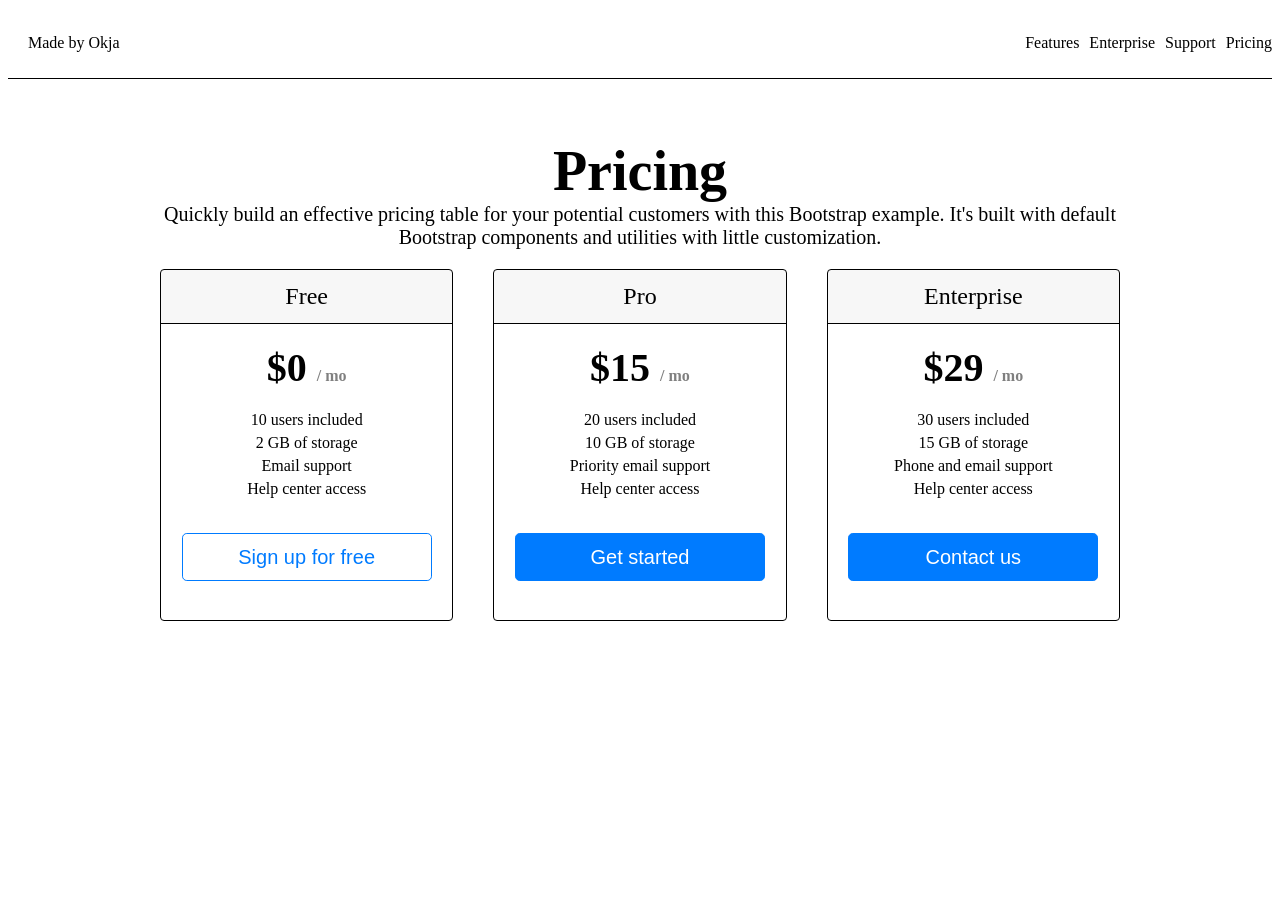
<file: 테크보이워니 강의/index.html>
<!DOCTYPE html>
<html lang="en">
<head>
    <meta charset="UTF-8">
    <meta name="viewport" content="width=device-width, initial-scale=1.0">
    <title>Markup-Pricing</title>
    <link rel="stylesheet" href="./style(1).css">
</head>
<body>
    <div class="nav">
        <div class="company-name">
            Made by Okja
        </div>
        <div class="nav-right-items">
            <div class="nav-item">Features</div>
            <div class="nav-item">Enterprise</div>
            <div class="nav-item">Support</div>
            <div class="nav-item">Pricing</div>
        </div>
    </div>
    <div class="main">
        <div class="title">
            Pricing
        </div>
        <div class="subtitle">
            Quickly build an effective pricing table for your potential customers with this Bootstrap example. It's built with default Bootstrap components and utilities with little customization.
        </div>
        <div class="prices">
            <div class="price-item">
                <div class="price-item-title">
                    Free
                </div>
                <div class="price-item-price">
                    $0 <span class="price-item-month">/ mo</span>
                </div>
                <div class="price-item-detail">
                    10 users included
                </div>
                <div class="price-item-detail">
                    2 GB of storage
                </div>
                <div class="price-item-detail">
                    Email support
                </div>
                <div class="price-item-detail">
                    Help center access
                </div>
                <button class="price-item-button">
                    Sign up for free
                </button>
            </div>
            <div class="price-item">
                <div class="price-item-title">
                    Pro
                </div>
                <div class="price-item-price">
                    $15 <span class="price-item-month">/ mo</span>
                </div>
                <div class="price-item-detail">
                    20 users included
                </div>
                <div class="price-item-detail">
                    10 GB of storage
                </div>
                <div class="price-item-detail">
                    Priority email support
                </div>
                <div class="price-item-detail">
                    Help center access
                </div>
                <button class="price-item-button price-item-button--active">
                    Get started
                </button>
            </div>
            <div class="price-item">
                <div class="price-item-title">
                    Enterprise
                </div>
                <div class="price-item-price">
                    $29 <span class="price-item-month">/ mo</span>
                </div>
                <div class="price-item-detail">
                    30 users included
                </div>
                <div class="price-item-detail">
                    15 GB of storage
                </div>
                <div class="price-item-detail">
                    Phone and email support
                </div>
                <div class="price-item-detail">
                    Help center access
                </div>
                <button class="price-item-button price-item-button--active">
                    Contact us
                </button>
            </div>
        </div>
    </div>    
</body>
</html>
</file>
<file: 테크보이워니 강의/style(1).css>
.nav {
    height: 70px;
    border-bottom: 1px solid black;
    display: flex;
    align-items: center;
}

.nav-right-items {
    display: flex;
    margin-left: auto;
}

.nav-item {
    margin-left: 10px;
}

.company-name {
    margin-left: 20px;
}

.title {
    text-align: center;
    font-size: 3.5rem;
    font-weight: bold;
}

.subtitle {
    text-align: center;
    font-size: 1.25rem;
    font-weight: 300;
}

.main {
    width: 1000px;
    margin: 0 auto;
    margin-top: 60px;
}

.prices {
    display: flex;
}

.price-item {
    width: 300px;
    height: 350px;
    border: 1px solid black;
    margin: 20px;
    border-radius: 4px;
    text-align: center;
}

.price-item-title {
    font-size: 1.5rem;
    background-color: rgba(0,0,0,.03);
    text-align: center;
    height: 53px;
    line-height: 53px;
    border-bottom: 1px solid black;
}

.price-item-price {
    font-size: 2.5rem;
    font-weight: bold;
    padding: 20px;
}

.price-item-button {
    width: 250px;
    padding: .5rem 1rem;
    font-size: 1.25rem;
    line-height: 1.5;
    border: 1px solid rgba(0,0,0,.125);
    border-radius: .3rem;
    color: #007bff;
    background-color: transparent;
    background-image: none;
    border-color: #007bff;
    margin-top: 30px;
}

.price-item-button--active {
    background-color: #007bff;
    color: white;
}

.price-item-month {
    font-size: 16px;
    color: gray;
}

.price-item-detail {
    margin-bottom: 5px;
    font-size: 16px;
}
</file>
<file: style.css>
.nav {
    height: 70px;
    border-bottom: 1px solid black;
    display: flex;
    align-items: center;
}

.nav-right-items {
    display: flex;
    margin-left: auto;
}

.nav-item {
    margin-left: 10px;
}

.company-name {
    margin-left: 20px;
}

.title {
    text-align: center;
    font-size: 3.5rem;
    font-weight: bold;
}

.subtitle {
    text-align: center;
    font-size: 1.25rem;
    font-weight: 300;
}

.main {
    width: 1000px;
    margin: 0 auto;
    margin-top: 60px;
}

.prices {
    display: flex;
}

.price-item {
    width: 300px;
    height: 350px;
    border: 1px solid black;
    margin: 20px;
    border-radius: 4px;
    text-align: center;
}

.price-item-title {
    font-size: 1.5rem;
    background-color: rgba(0,0,0,.03);
    text-align: center;
    height: 53px;
    line-height: 53px;
    border-bottom: 1px solid black;
}

.price-item-price {
    font-size: 2.5rem;
    font-weight: bold;
    padding: 20px;
}

.price-item-button {
    width: 250px;
    padding: .5rem 1rem;
    font-size: 1.25rem;
    line-height: 1.5;
    border: 1px solid rgba(0,0,0,.125);
    border-radius: .3rem;
    color: #007bff;
    background-color: transparent;
    background-image: none;
    border-color: #007bff;
    margin-top: 30px;
}

.price-item-button--active {
    background-color: #007bff;
    color: white;
}

.price-item-month {
    font-size: 16px;
    color: gray;
}

.price-item-detail {
    margin-bottom: 5px;
    font-size: 16px;
}
</file>
